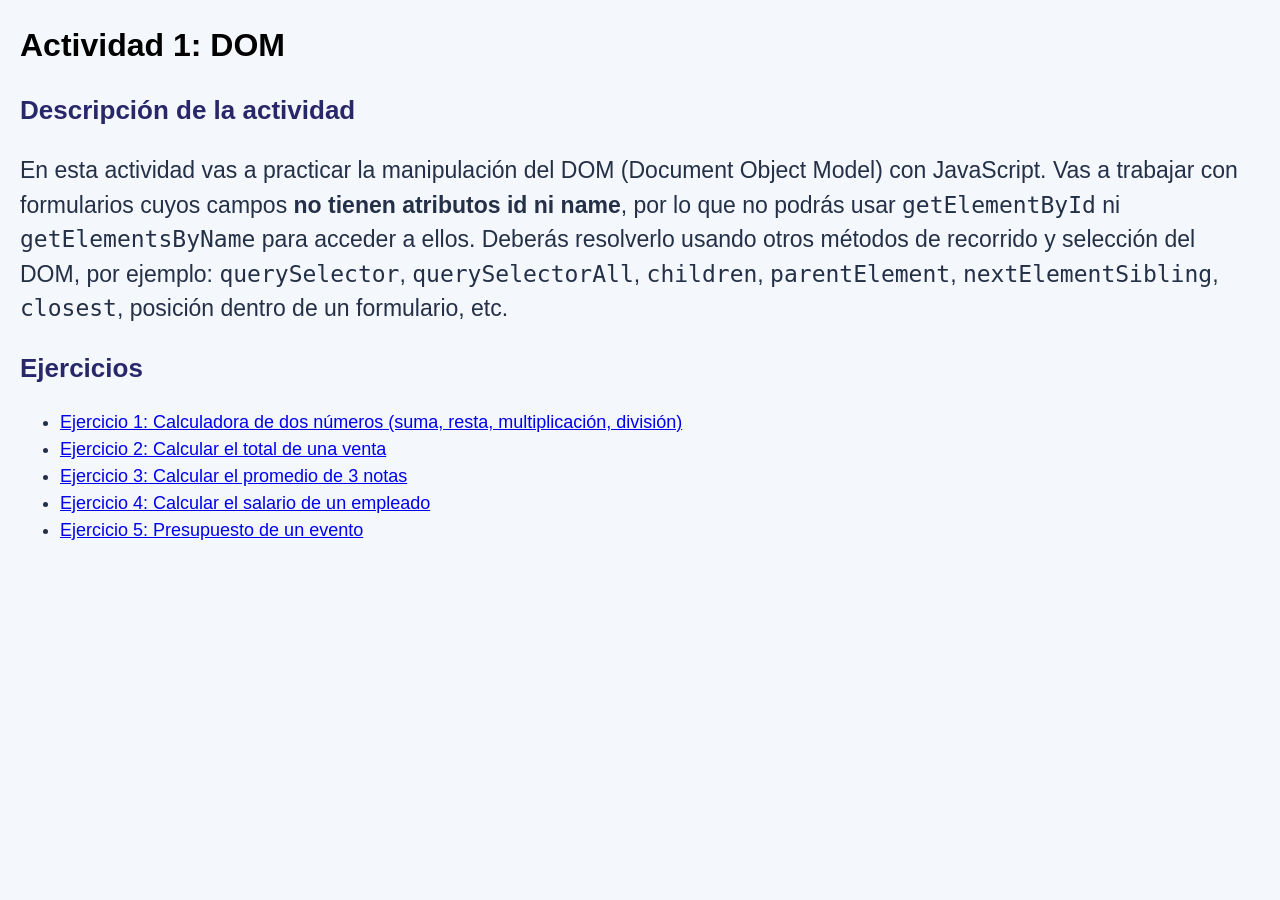
<file: index.html>
<!DOCTYPE html>
<html lang="es">
<head>
  <meta charset="UTF-8">
  <meta name="viewport" content="width=device-width, initial-scale=1.0">
  <title>Actividad 1: DOM</title>

  <!--
    REQUISITO: debes crear tu propio archivo CSS (por ejemplo "estilos.css")
    y vincularlo aquí para darle estilo a esta página de inicio.
    Ejemplo: <link rel="stylesheet" href="estilos.css">
  -->
    <link rel="stylesheet" href="file.css">
</head>
<body>

  <h1>Actividad 1: DOM</h1>

  <h2>Descripción de la actividad</h2>
  <p>
    En esta actividad vas a practicar la manipulación del DOM (Document Object Model)
    con JavaScript. Vas a trabajar con formularios cuyos campos <strong>no tienen
    atributos id ni name</strong>, por lo que no podrás usar
    <code>getElementById</code> ni <code>getElementsByName</code> para acceder a ellos.
    Deberás resolverlo usando otros métodos de recorrido y selección del DOM, por
    ejemplo: <code>querySelector</code>, <code>querySelectorAll</code>,
    <code>children</code>, <code>parentElement</code>, <code>nextElementSibling</code>,
    <code>closest</code>, posición dentro de un formulario, etc.
  </p>

  <!--
    Qué debes entregar en cada ejercicio:
    1. Crear tu propio archivo CSS y vincularlo en cada página HTML (puede
       ser el mismo archivo para todas, o uno por página).
    2. Crear tu propio archivo JavaScript y vincularlo al final del body de
       cada página.
    3. En el HTML de cada ejercicio, agregar el atributo onclick a cada
       botón, indicando la función de tu JS que debe ejecutar.
    4. En tu JS, usar el DOM (sin id ni name) para leer los valores de los
       inputs, calcular el resultado y mostrarlo en el input de resultado
       correspondiente.
    5. Revisar que los enlaces de este index.html funcionen correctamente
       hacia cada ejercicio.
  -->

  <h2>Ejercicios</h2>
  <ul>
    <li><a href="1.calculadora.html">Ejercicio 1: Calculadora de dos números (suma, resta, multiplicación, división)</a></li>
    <li><a href="2.venta.html">Ejercicio 2: Calcular el total de una venta</a></li>
    <li><a href="3.promedio_notas.html">Ejercicio 3: Calcular el promedio de 3 notas</a></li>
    <li><a href="4.salario.html">Ejercicio 4: Calcular el salario de un empleado</a></li>
    <li><a href="5.presupuesto.html">Ejercicio 5: Presupuesto de un evento</a></li>
  </ul>

  <!--
    REQUISITO: debes crear tu propio archivo JS (por ejemplo "index.js")
    y vincularlo aquí si lo necesitas para esta página.
    Ejemplo: <script src="index.js"></script>
  -->
    <script src="script.js"></script>
</body>
</html>
</file>
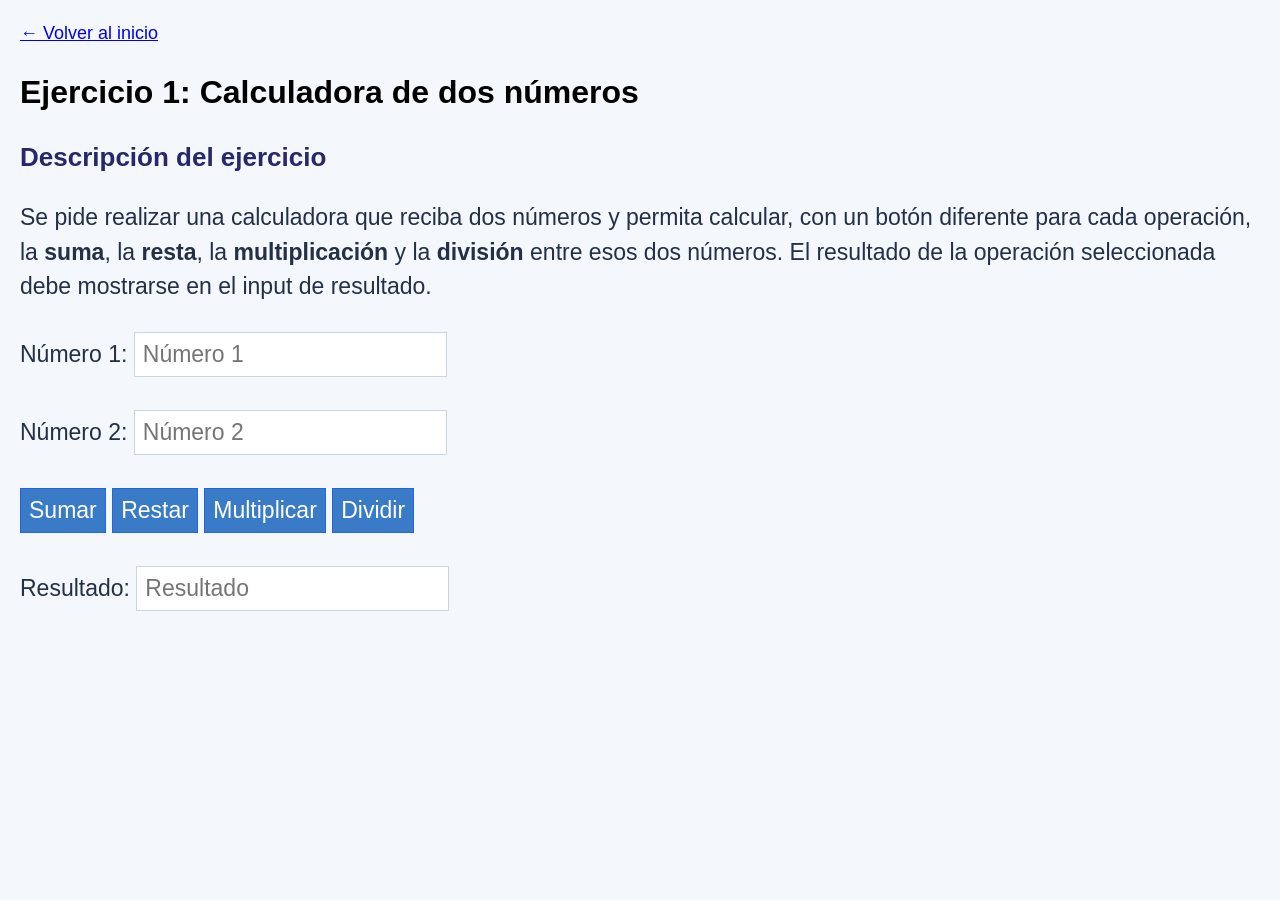
<file: 1.calculadora.html>
<!DOCTYPE html>
<html lang="es">
<head>
  <meta charset="UTF-8">
  <meta name="viewport" content="width=device-width, initial-scale=1.0">
  <title>Ejercicio 1: Calculadora</title>

  <!--
    REQUISITO: vincula aquí tu propio archivo CSS.
    Ejemplo: <link rel="stylesheet" href="estilos.css">
  -->
   <link rel="stylesheet" href="file.css">


</head>
<body>

  <a href="index.html">&larr; Volver al inicio</a>

  <h1>Ejercicio 1: Calculadora de dos números</h1>

  <h2>Descripción del ejercicio</h2>
  <p>
    Se pide realizar una calculadora que reciba dos números y permita calcular,
    con un botón diferente para cada operación, la <strong>suma</strong>, la
    <strong>resta</strong>, la <strong>multiplicación</strong> y la
    <strong>división</strong> entre esos dos números. El resultado de la
    operación seleccionada debe mostrarse en el input de resultado.
  </p>

  <!--
    Instrucciones:
    1. Los inputs de este formulario no tienen id ni name: debes acceder a ellos
       desde tu JS usando el DOM (por ejemplo querySelectorAll('input') y la
       posición de cada campo, o recorriendo el formulario).
    2. Agrega el atributo onclick a cada botón, apuntando a una función distinta
       de tu JS (sumar, restar, multiplicar, dividir).
    3. Valida en tu JS qué pasa si se intenta dividir por cero.
    4. Crea y vincula tu propio CSS y tu propio JS.
  -->

  <form>
    <p>
      <label>Número 1: <input id="num1" placeholder="Número 1"></label>
    </p>
    <p>
      <label>Número 2: <input id="num2" placeholder="Número 2"></label>
    </p>

    <p>
      <button type="button" onclick="sumar()">Sumar</button>
      <button type="button" onclick="restar()">Restar</button>
      <button type="button" onclick="multiplicar()">Multiplicar</button>
      <button type="button" onclick="dividir()">Dividir</button>
    </p>
    <p>
      <label>Resultado: <input id="Resultado" placeholder="Resultado" readonly></label>
    </p>
  </form>

  <!--
    REQUISITO: vincula aquí tu propio archivo JS.
    Ejemplo: <script src="calculadora.js"></script>
  -->
    <script src="script.js"></script>
</body>
</html>
</file>
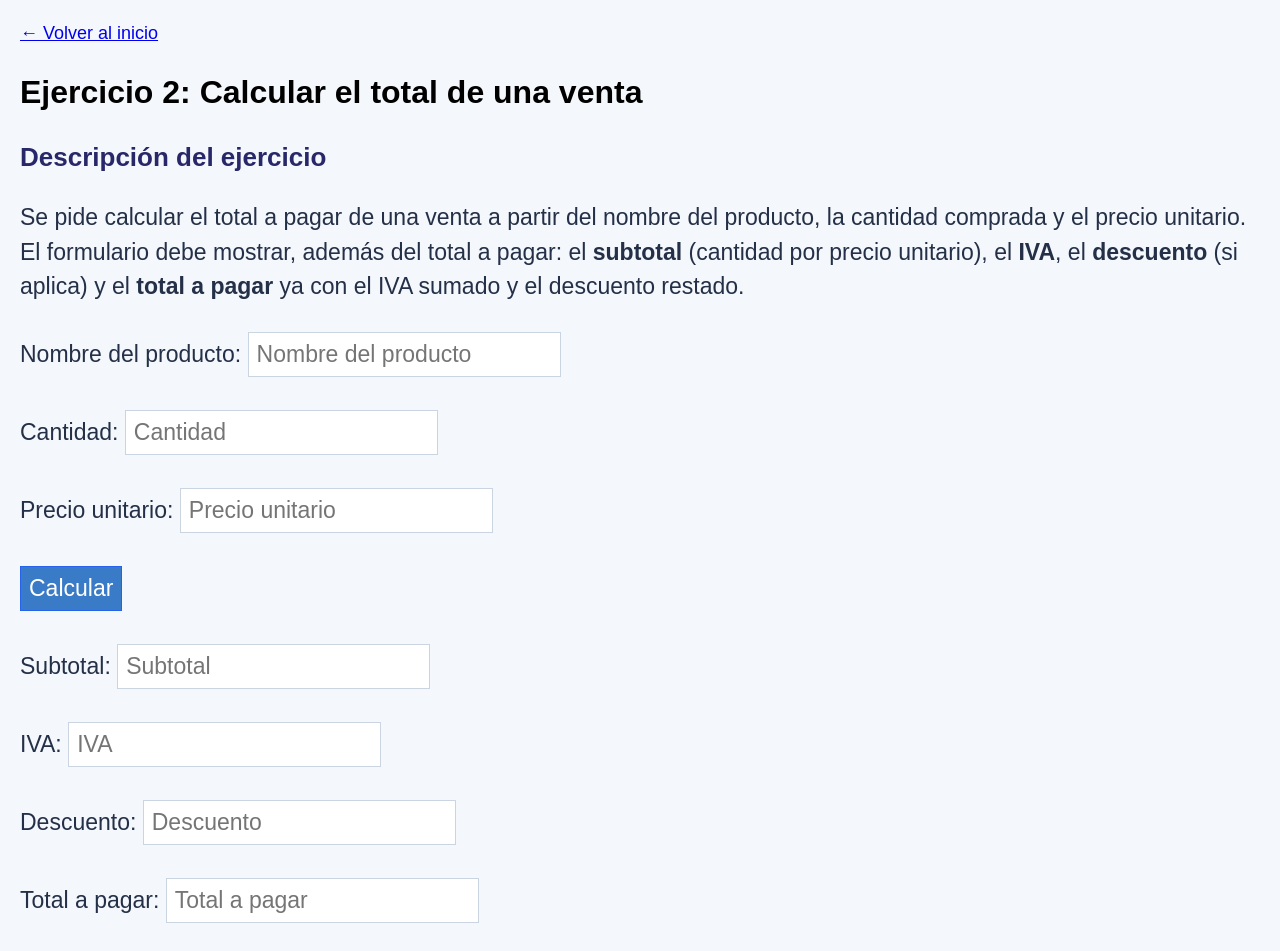
<file: 2.venta.html>
<!DOCTYPE html>
<html lang="es">
<head>
  <meta charset="UTF-8">
  <meta name="viewport" content="width=device-width, initial-scale=1.0">
  <title>Ejercicio 2: Total de venta</title>

  <!--
    REQUISITO: vincula aquí tu propio archivo CSS.
    Ejemplo: <link rel="stylesheet" href="estilos.css">
  -->
    <link rel="stylesheet" href="file.css">
</head>
<body>

  <a href="index.html">&larr; Volver al inicio</a>

  <h1>Ejercicio 2: Calcular el total de una venta</h1>

  <h2>Descripción del ejercicio</h2>
  <p>
    Se pide calcular el total a pagar de una venta a partir del nombre del
    producto, la cantidad comprada y el precio unitario. El formulario debe
    mostrar, además del total a pagar: el <strong>subtotal</strong> (cantidad
    por precio unitario), el <strong>IVA</strong>, el <strong>descuento</strong>
    (si aplica) y el <strong>total a pagar</strong> ya con el IVA sumado y el
    descuento restado.
  </p>

  <!--
    Instrucciones:
    1. Define tú mismo el porcentaje de IVA a aplicar (por ejemplo 19%).
    2. Define tú mismo una regla de descuento (por ejemplo: si la cantidad es
       mayor a 10 unidades, aplica un 5% de descuento sobre el subtotal).
    3. Los inputs no tienen id ni name: accede a ellos desde tu JS recorriendo
       el DOM del formulario.
    4. Agrega el atributo onclick al botón "Calcular", apuntando a una función
       de tu JS.
    5. El Subtotal, el IVA, el Descuento y el Total a pagar son valores en
       dinero: antes de mostrarlos, fórmatealos con toLocaleString() (por
       ejemplo: subtotal.toLocaleString('es-CO')).
    6. Crea y vincula tu propio CSS y tu propio JS.
  -->

  <form>
    <p>
      <label>Nombre del producto: <input type="text" id="nombreProducto" placeholder="Nombre del producto"></label>
    </p>
    <p>
      <label>Cantidad: <input type="number" id="cantidad" placeholder="Cantidad"></label>
    </p>
    <p>
      <label>Precio unitario: <input type="number" id="precioUnitario" placeholder="Precio unitario"></label>
    </p>

    <p>
      <button type="button" onclick="calcular()">Calcular</button>
    </p>

    <p>
      <label>Subtotal: <input type="text" id="Subtotal" placeholder="Subtotal" readonly></label>
    </p>
    <p>
      <label>IVA: <input type="text" id="IVA" placeholder="IVA" readonly></label>
    </p>
    <p>
      <label>Descuento: <input type="text" id="Descuento" placeholder="Descuento" readonly></label>
    </p>
    <p>
      <label>Total a pagar: <input type="text" id="TotalPagar" placeholder="Total a pagar" readonly></label>
    </p>
  </form>

  <!--
    REQUISITO: vincula aquí tu propio archivo JS.
    Ejemplo: <script src="venta.js"></script>
  -->
    <script src="script.js"></script>
</body>

</html>
</file>
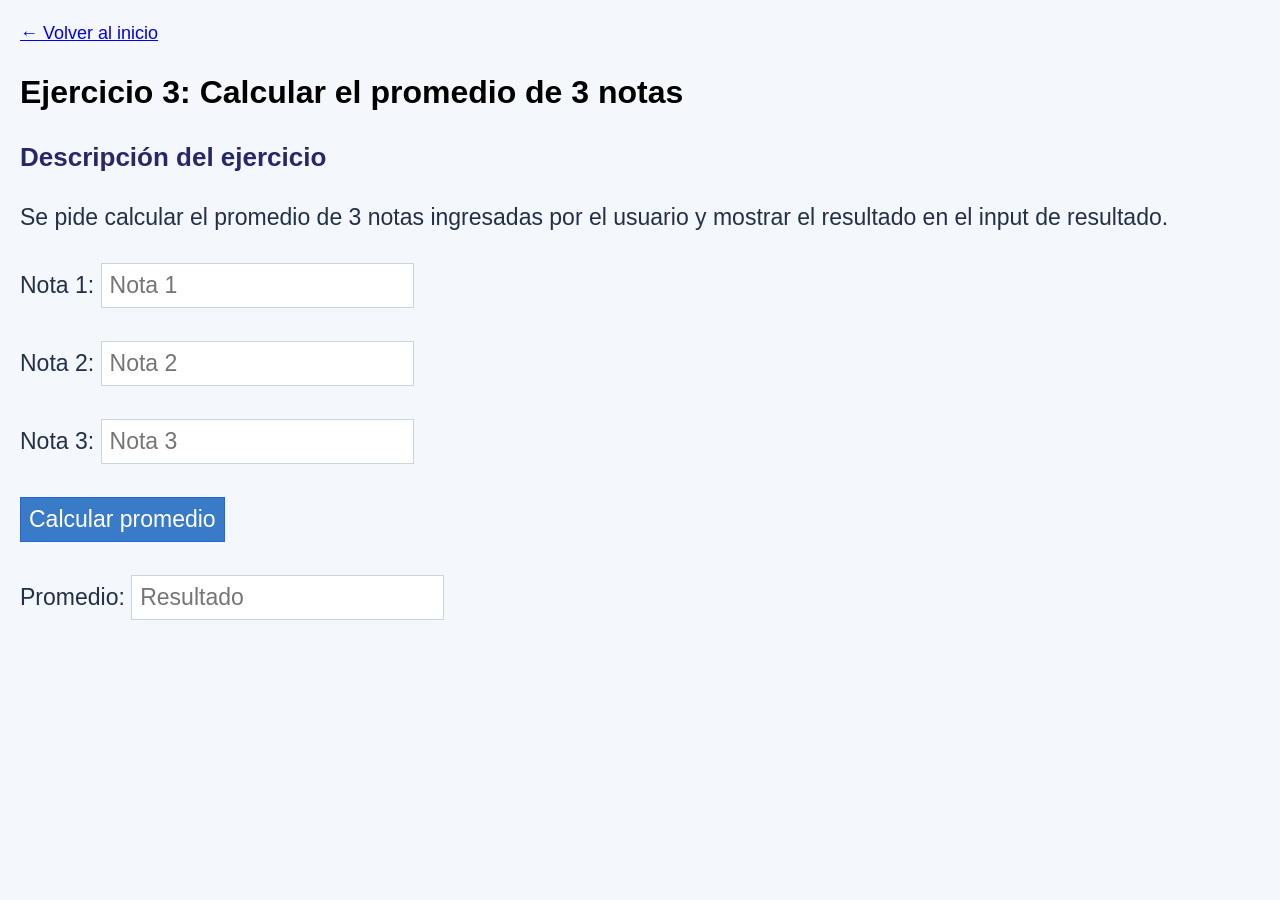
<file: 3.promedio_notas.html>
<html lang="es">
<head>
  <meta charset="UTF-8">
  <meta name="viewport" content="width=device-width, initial-scale=1.0">
  <title>Ejercicio 3: Promedio de notas</title>

  <!--
    REQUISITO: vincula aquí tu propio archivo CSS.
    Ejemplo: <link rel="stylesheet" href="estilos.css">
  -->
    <link rel="stylesheet" href="file.css">
</head>
<body>

  <a href="index.html">&larr; Volver al inicio</a>

  <h1>Ejercicio 3: Calcular el promedio de 3 notas</h1>

  <h2>Descripción del ejercicio</h2>
  <p>
    Se pide calcular el promedio de 3 notas ingresadas por el usuario y
    mostrar el resultado en el input de resultado.
  </p>

  <!--
    Instrucciones:
    1. Los inputs no tienen id ni name: accede a ellos desde tu JS recorriendo
       el DOM del formulario.
    2. Agrega el atributo onclick al botón "Calcular promedio", apuntando a
       una función de tu JS.
    3. Opcional: valida que las notas estén en un rango válido (por ejemplo
       entre 0 y 5, o entre 0 y 10, según el sistema que uses).
    4. El promedio es un campo de promedio: antes de mostrarlo, fórmatealo
       con toFixed(2) para que quede con dos decimales.
    5. Crea y vincula tu propio CSS y tu propio JS.
  -->

  <form>
    <p>
      <label>Nota 1: <input type="number" id="Nota1" step="0.1" placeholder="Nota 1"></label>
    </p>
    <p>
      <label>Nota 2: <input type="number" id="Nota2" step="0.1" placeholder="Nota 2"></label>
    </p>
    <p>
      <label>Nota 3: <input type="number" id="Nota3" step="0.1" placeholder="Nota 3"></label>
    </p>

    <p>
      <button type="button" id="Resultado" onclick="calcularPromedio()">Calcular promedio</button>
    </p>

    <p>
      <label>Promedio: <input type="text" id="Resultadoprom" placeholder="Resultado" readonly></label>
    </p>
  </form>

  <!--
    REQUISITO: vincula aquí tu propio archivo JS.
    E para que me lo separe todo, el PDF. Entonces, ya acá, ya queda separado tanto el título, separado esto, o sea, eh, ¿qué más puedo hacer? Puedo cambiar el color de letra de esto. ¿Qué más puedo hacer? Por ejemplo, esta etiqueta A.jemplo: <script src="promedio.js"></script>
  -->
      <script src="script.js"></script>
</body>
</html>
</file>
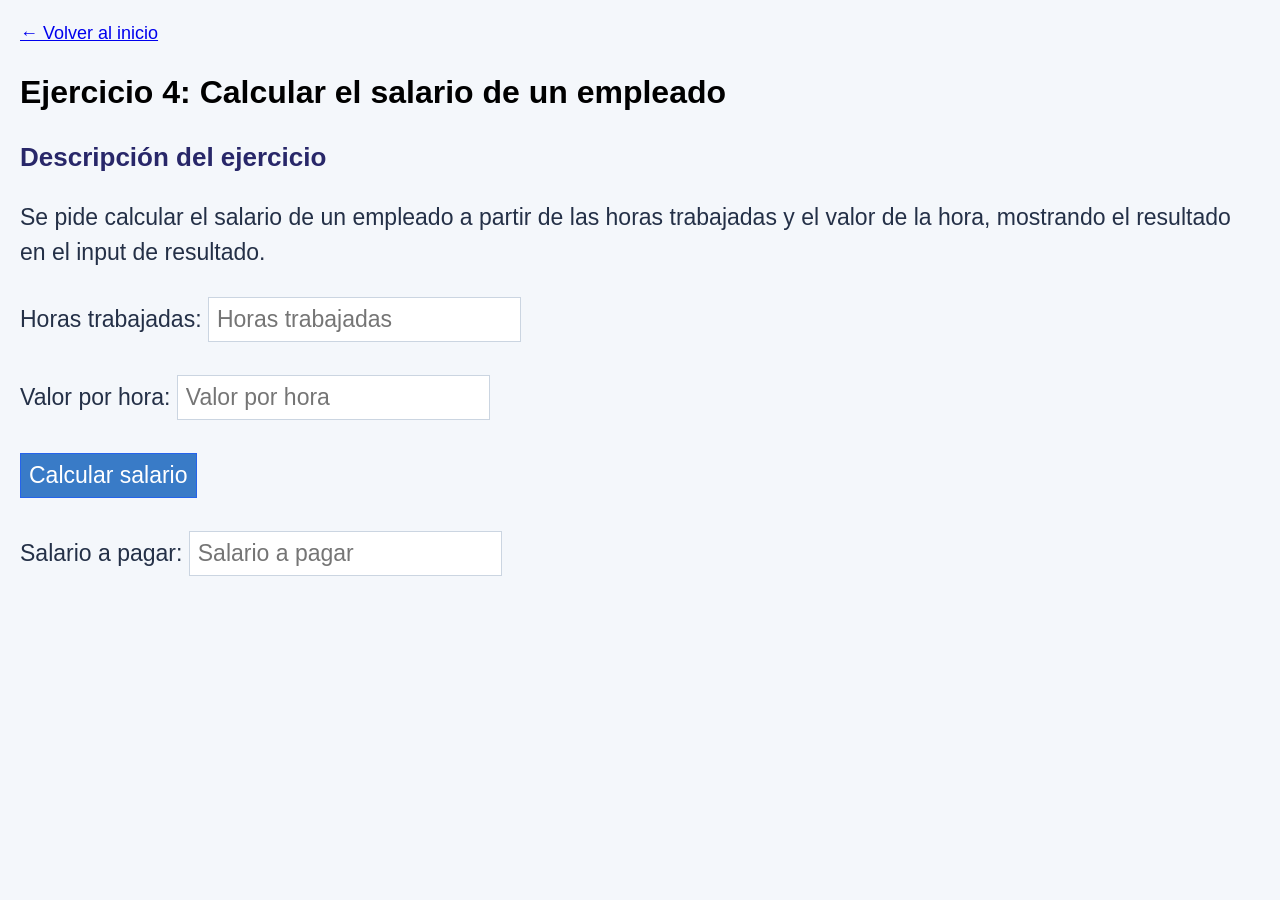
<file: 4.salario.html>
<!DOCTYPE html>
<html lang="es">
<head>
  <meta charset="UTF-8">
  <meta name="viewport" content="width=device-width, initial-scale=1.0">
  <title>Ejercicio 4: Salario de empleado</title>

  <!--
    REQUISITO: vincula aquí tu propio archivo CSS.
    Ejemplo: <link rel="stylesheet" href="estilos.css">
  -->
    <link rel="stylesheet" href="file.css">
</head>
<body>

  <a href="index.html">&larr; Volver al inicio</a>

  <h1>Ejercicio 4: Calcular el salario de un empleado</h1>

  <h2>Descripción del ejercicio</h2>
  <p>
    Se pide calcular el salario de un empleado a partir de las horas
    trabajadas y el valor de la hora, mostrando el resultado en el input
    de resultado.
  </p>

  <!--
    Instrucciones:
    1. Los inputs no tienen id ni name: accede a ellos desde tu JS recorriendo
       el DOM del formulario.
    2. Agrega el atributo onclick al botón "Calcular salario", apuntando a
       una función de tu JS.
    3. Opcional: agrega una regla propia, por ejemplo recargo por horas extra
       si se trabajan más de 8 horas al día.
    4. El salario a pagar es un valor en dinero: antes de mostrarlo,
      formatéalo con toLocaleString() (por ejemplo:
       salario.toLocaleString('es-CO')).
    5. Crea y vincula tu propio CSS y tu propio JS.
  -->

  <form>
    <p>
      <label>Horas trabajadas: <input type="number" id="horasTrabajadas" placeholder="Horas trabajadas"></label>
    </p>
    <p>
      <label>Valor por hora: <input type="number" id="valorHora" placeholder="Valor por hora"></label>
    </p>

    <p>
      <button type="button" onclick="calcularSalario()">Calcular salario</button>
    </p>

    <p>
      <label>Salario a pagar: <input type="text" id="salarioPagar" placeholder="Salario a pagar" readonly></label>
    </p>
  </form>

  <!--
    REQUISITO: vincula aquí tu propio archivo JS.
    Ejemplo: <script src="salario.js"></script>
  -->
    <script src="script.js"></script>
</body>


</html>
</file>
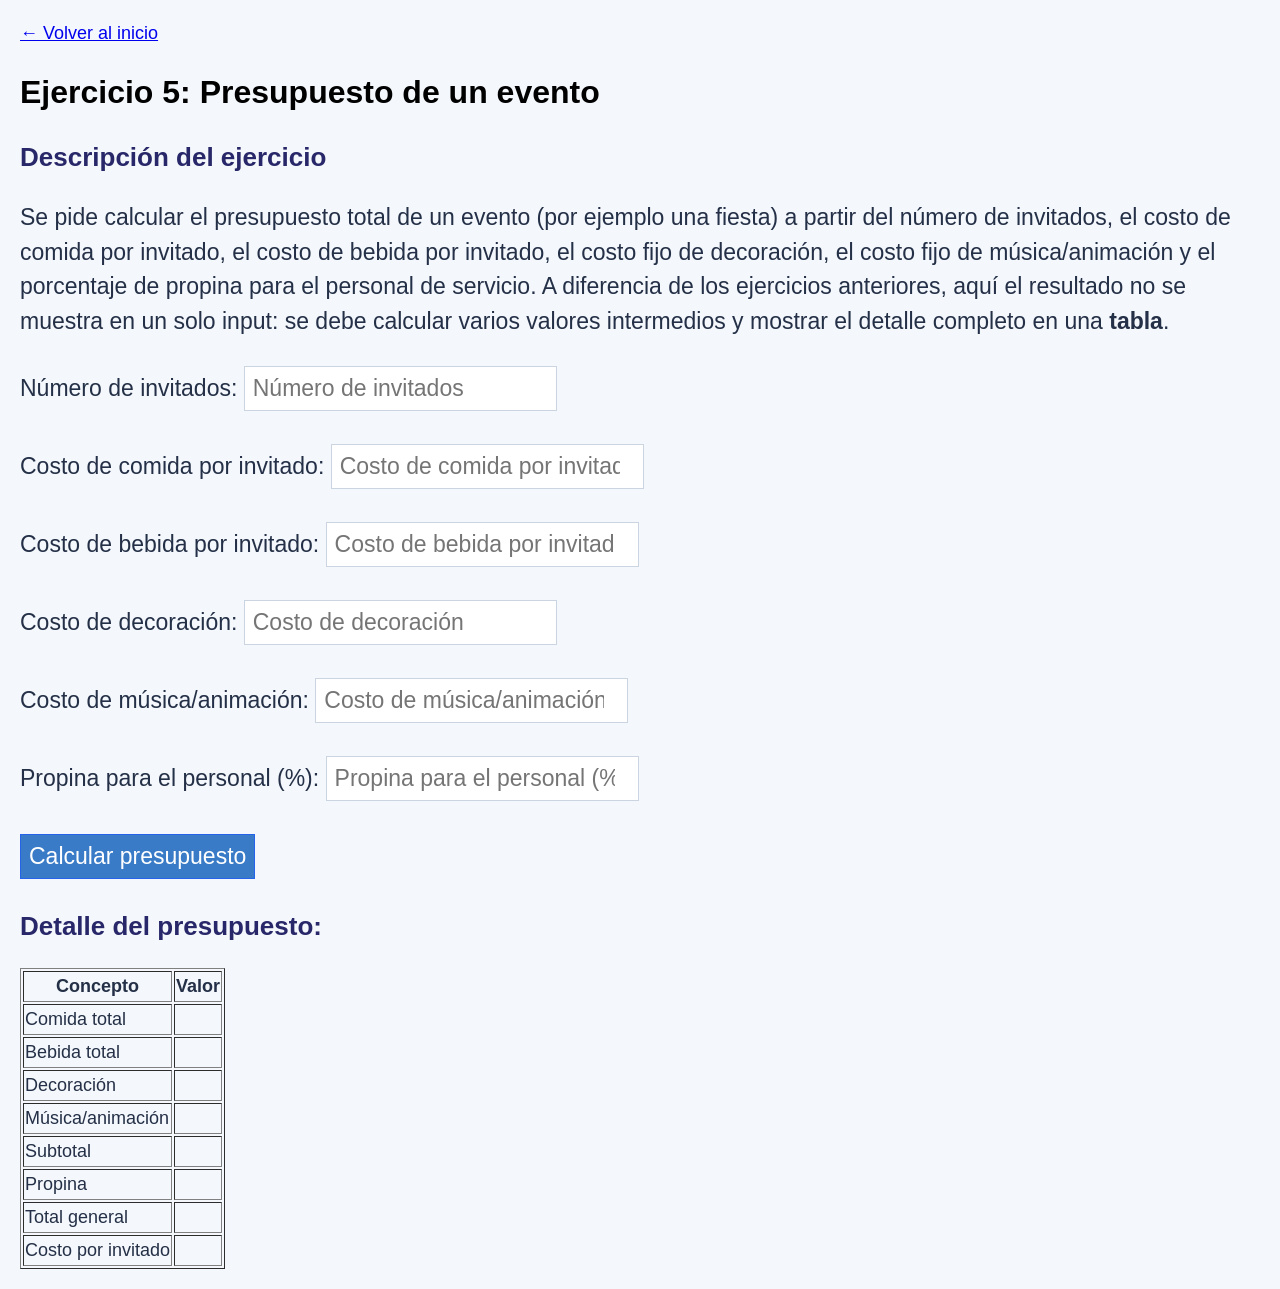
<file: 5.presupuesto.html>
<!DOCTYPE html>
<html lang="es">
<head>
  <meta charset="UTF-8">
  <meta name="viewport" content="width=device-width, initial-scale=1.0">
  <title>Ejercicio 5: Presupuesto de un evento</title>
  <link rel="stylesheet" href="file.css">

  <!--
    REQUISITO: vincula aquí tu propio archivo CSS.
    Ejemplo: <link rel="stylesheet" href="estilos.css">
  -->
</head>
<body>

  <a href="index.html">&larr; Volver al inicio</a>

  <h1>Ejercicio 5: Presupuesto de un evento</h1>

  <h2>Descripción del ejercicio</h2>
  <p>
    Se pide calcular el presupuesto total de un evento (por ejemplo una
    fiesta) a partir del número de invitados, el costo de comida por
    invitado, el costo de bebida por invitado, el costo fijo de decoración,
    el costo fijo de música/animación y el porcentaje de propina para el
    personal de servicio. A diferencia de los ejercicios anteriores, aquí
    el resultado no se muestra en un solo input: se debe calcular varios
    valores intermedios y mostrar el detalle completo en una
    <strong>tabla</strong>.
  </p>

  <!--
    Instrucciones:
    1. Los inputs no tienen id ni name: accede a ellos desde tu JS
       recorriendo el DOM del formulario.
    2. Agrega el atributo onclick al botón "Calcular presupuesto",
       apuntando a una función de tu JS.
    3. En tu JS debes calcular, usando variables, al menos:
       - comida total = invitados * costo de comida por invitado
       - bebida total = invitados * costo de bebida por invitado
       - subtotal = comida total + bebida total + decoración + música
       - propina = subtotal * (porcentaje de propina / 100)
       - total general = subtotal + propina
       - costo por invitado = total general / invitados
    4. Las celdas de la columna "Valor" de la tabla tampoco tienen id ni
       name: accede a ellas recorriendo las filas de la tabla
       (querySelectorAll('tbody tr'), children, etc.) y escribe ahí cada
       resultado.
    5. Valida qué pasa si el número de invitados es 0 o está vacío.
    6. Todos los valores de la tabla son dinero: antes de escribirlos en la
       celda, fórmatealos con toLocaleString() (por ejemplo:
       totalGeneral.toLocaleString('es-CO')).
    7. Crea y vincula tu propio CSS y tu propio JS.
  -->

  <form>
    <p>
      <label>Número de invitados: <input type="number" id="numInvitados" placeholder="Número de invitados"></label>
    </p>
    <p>
      <label>Costo de comida por invitado: <input type="number" id="costComida" placeholder="Costo de comida por invitado"></label>
    </p>
    <p>
      <label>Costo de bebida por invitado: <input type="number" id="costBebida" placeholder="Costo de bebida por invitado"></label>
    </p>
    <p>
      <label>Costo de decoración: <input type="number" id="costDecoracion" placeholder="Costo de decoración"></label>
    </p>
    <p>
      <label>Costo de música/animación: <input type="number" id="costMusica" placeholder="Costo de música/animación"></label>
    </p>
    <p>
      <label>Propina para el personal (%): <input type="number" id="propina" placeholder="Propina para el personal (%)"></label>
    </p>

    <p>
      <button type="button" onclick="CalcularPresupuesto()">Calcular presupuesto</button>
    </p>
  </form>

  <h2>Detalle del presupuesto:</h2>
  <table border="1">
    <thead>
      <tr>
        <th>Concepto</th>
        <th>Valor</th>
      </tr>
    </thead>
    <tbody>
      <tr>
        <td>Comida total</td>
        <td id="comidatotal"></td>
      </tr>
      <tr>
        <td>Bebida total</td>
        <td id="bebidatotal"></td>
      </tr>
      <tr>
        <td>Decoración</td>
        <td id="decoraciontotal"></td>
      </tr>
      <tr>
        <td>Música/animación</td>
        <td id="musicatotal"></td>
      </tr>
      <tr>
        <td>Subtotal</td>
        <td id="subtotal"></td>
      </tr>
      <tr>
        <td>Propina</td>
        <td id="propinatotal"></td>
      </tr>
      <tr>
        <td>Total general</td>
        <td id="totalgeneral"></td>
      </tr>
      <tr>
        <td>Costo por invitado</td>
        <td id="costoporinvitado"></td>
      </tr>
    </tbody>
  </table>

  <!--
    REQUISITO: vincula aquí tu propio archivo JS.
    Ejemplo: <script src="otra.js"></script>
  -->
    <script src="script.js"></script>
</body>
</html>
</file>
<file: file.css>
body {
  font-size: 18px;
  font-family: sans-serif;
  margin: 20px;
  line-height: 1.5;
  color: #243047;
  background: #f4f7fb;
}

h1 {
  font-size: 32px;
  color: #000000;
}

h2 {
  font-size: 26px;
  color: #282769;
}

input, label, button, p {
  font-size: 23px;
}

input, button {
  padding: 8px;
  margin: 5px 0;
  text-align: left;
  border: 1px solid #cbd5e1;
  border-radius: 0;
}

input {
  background: #fff;
}

input:focus {
  outline: 2px solid #93c5fd;
  border-color: #2563eb;
}

button {
  color: #fff;
  background: #397bc7;
  border-color: #2563eb;
  cursor: pointer;
}

button:hover {
  background: #232731;
}
</file>
